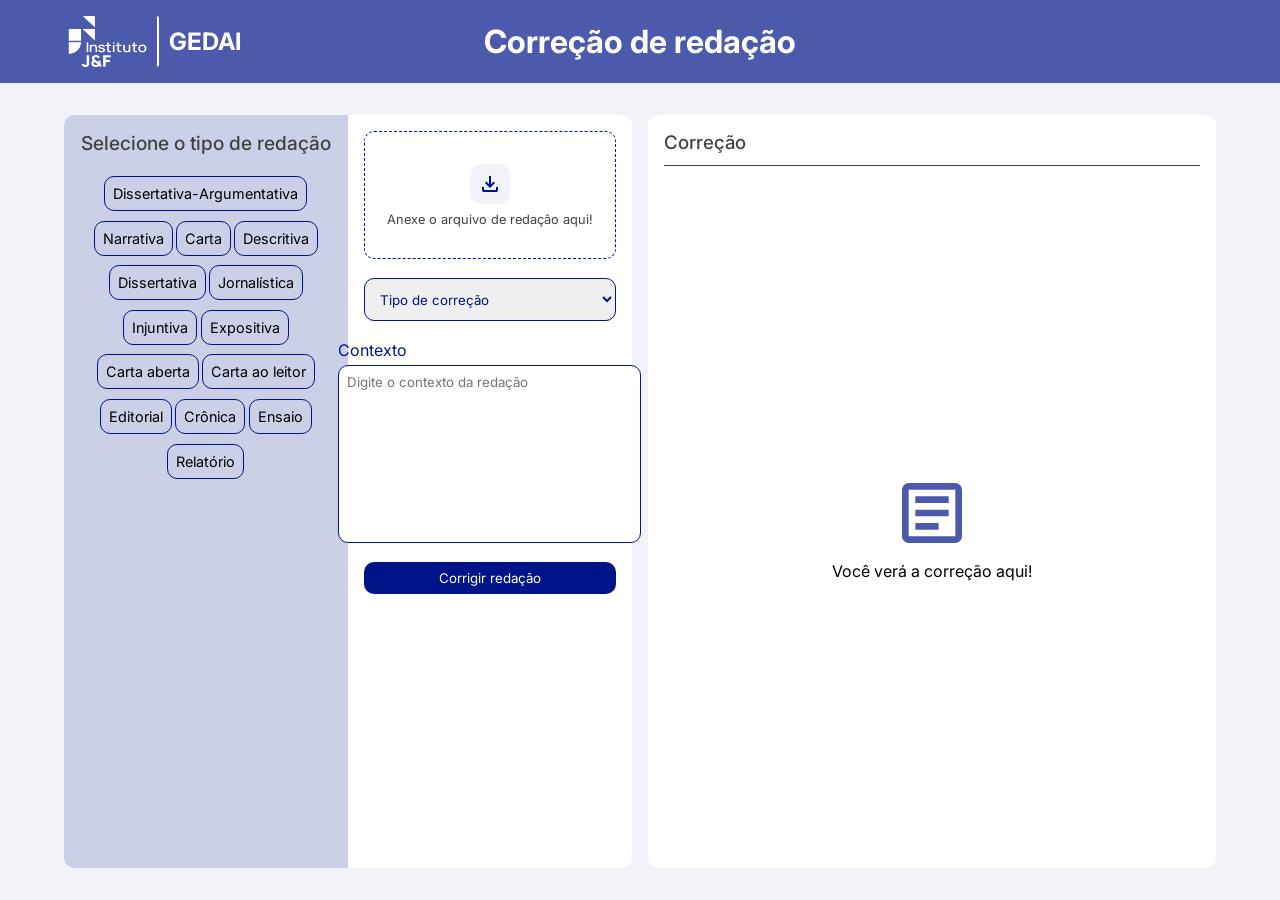
<file: Front/index.html>
<!DOCTYPE html>
<html lang="pt-br">

<head>
    <meta charset="UTF-8">
    <meta name="viewport" content="width=device-width, initial-scale=1.0">
    <title>Correção de redação</title>
    <link rel="stylesheet" href="css/index.css">
</head>

<body>
    <header>
        <div id="logos">
            <img src="img/Logo-J_F.webp" alt="Logo institutojef" id="logo-instituto">
            <h2 class="logo"><a href="gedaijef.com" target="_blank">GEDAI</a></h2>
        </div>
        <h1>Correção de redação</h1>
    </header>
    <main>
        <div id="opcoes">
            <div id="tipo-redacao">
                <h3>Selecione o tipo de redação</h3>
                <section id="container-opc-tipo-redacao">
                    <button class="opc-tipo-redacao">Dissertativa-Argumentativa</button>
                    <button class="opc-tipo-redacao">Narrativa</button>
                    <button class="opc-tipo-redacao">Carta</button>
                    <button class="opc-tipo-redacao">Descritiva</button>
                    <button class="opc-tipo-redacao">Dissertativa</button>
                    <button class="opc-tipo-redacao">Jornalística</button>
                    <button class="opc-tipo-redacao">Injuntiva</button>
                    <button class="opc-tipo-redacao">Expositiva</button>
                    <button class="opc-tipo-redacao">Carta aberta</button>
                    <button class="opc-tipo-redacao">Carta ao leitor</button>
                    <button class="opc-tipo-redacao">Editorial</button>
                    <button class="opc-tipo-redacao">Crônica</button>
                    <button class="opc-tipo-redacao">Ensaio</button>
                    <button class="opc-tipo-redacao">Relatório</button>
                </section>
            </div>
            <div id="redacao-bruta">
                <form id="form">
                    <label for="file" class="labelFile">
                        <img id="icone-download" src="img/icone-download.svg" alt="ícone de download">
                        <p>Anexe o arquivo de redação aqui!</p>
                    </label>
                    <input class="input" name="text" id="file" type="file" />

                    <select name="" id="tipo-correcao">
                        <option value="" selected hidden>Tipo de correção</option>
                        <option value="">Gramática</option>
                        <option value="">Coesão</option>
                    </select>

                    <div id="container-contexto">
                        <label for="contexto-textarea">Contexto</label>
                        <textarea name="contexto-textarea" cols="30" rows="10"
                            placeholder="Digite o contexto da redação"></textarea>
                    </div>
                    <input type="submit" id="btn-corrigir" value="Corrigir redação">
                </form>
            </div>
        </div>
        <div id="correcao">
            <h3>Correção</h3>
            <div id="texto-corrigido">
                <img src="img/icone-article.svg" alt="" id="icone-article">

                <p>Você verá a correção aqui!</p>
            </div>
        </div>
    </main>
</body>

</html>
</file>
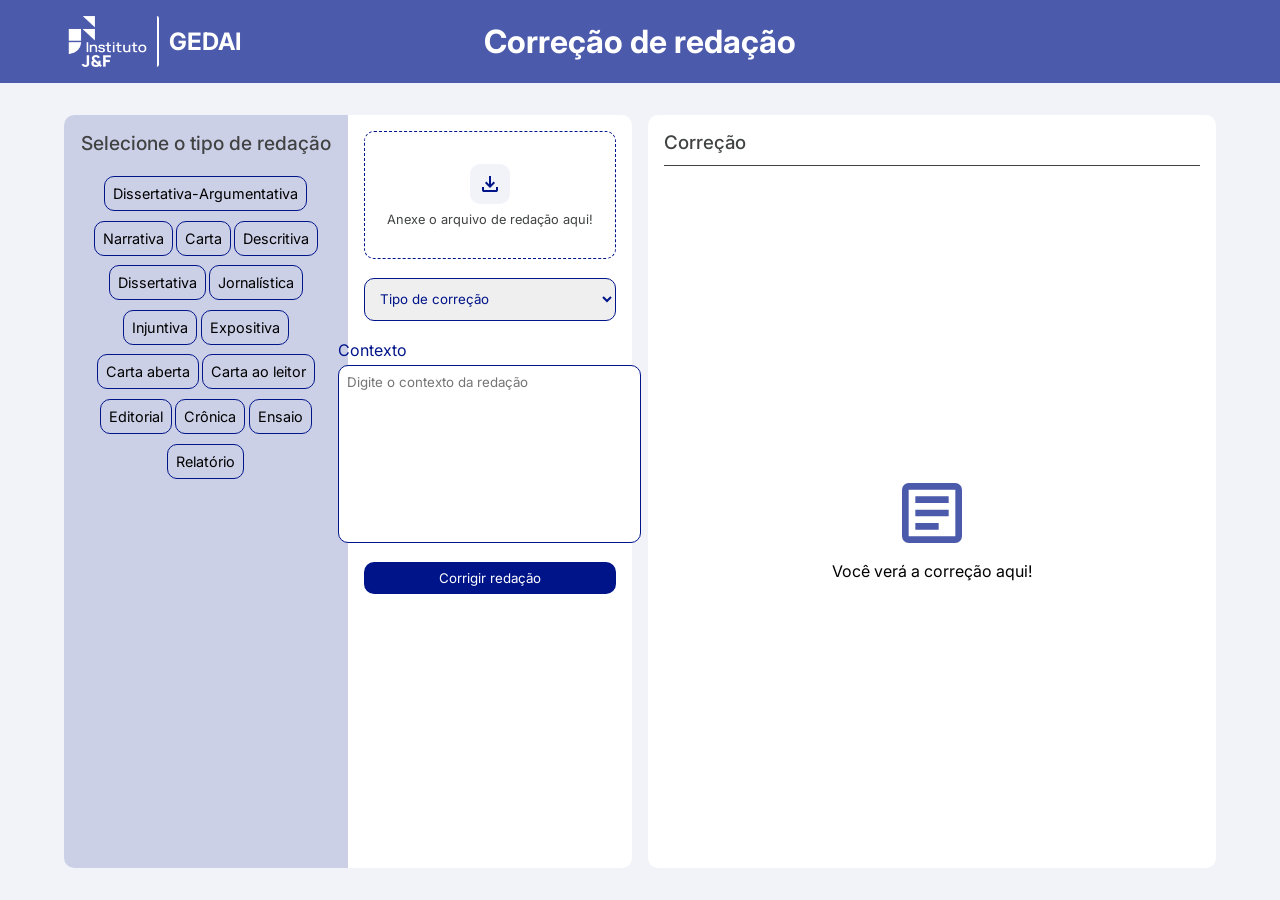
<file: CorrecaoIngles/Front-Correcao-Redacao/index.html>
<!DOCTYPE html>
<html lang="pt-br">

<head>
    <meta charset="UTF-8">
    <meta name="viewport" content="width=device-width, initial-scale=1.0">
    <title>Correção de redação</title>
    <link rel="stylesheet" href="css/index.css">
</head>

<body>
    <header>
        <div id="logos">
            <img src="img/Logo-J_F.webp" alt="Logo institutojef" id="logo-instituto">
            <h2 class="logo"><a href="gedaijef.com" target="_blank">GEDAI</a></h2>
        </div>
        <h1>Correção de redação</h1>
    </header>
    <main>
        <div id="opcoes">
            <div id="tipo-redacao">
                <h3>Selecione o tipo de redação</h3>
                <section id="container-opc-tipo-redacao">
                    <button class="opc-tipo-redacao">Dissertativa-Argumentativa</button>
                    <button class="opc-tipo-redacao">Narrativa</button>
                    <button class="opc-tipo-redacao">Carta</button>
                    <button class="opc-tipo-redacao">Descritiva</button>
                    <button class="opc-tipo-redacao">Dissertativa</button>
                    <button class="opc-tipo-redacao">Jornalística</button>
                    <button class="opc-tipo-redacao">Injuntiva</button>
                    <button class="opc-tipo-redacao">Expositiva</button>
                    <button class="opc-tipo-redacao">Carta aberta</button>
                    <button class="opc-tipo-redacao">Carta ao leitor</button>
                    <button class="opc-tipo-redacao">Editorial</button>
                    <button class="opc-tipo-redacao">Crônica</button>
                    <button class="opc-tipo-redacao">Ensaio</button>
                    <button class="opc-tipo-redacao">Relatório</button>
                </section>
            </div>
            <div id="redacao-bruta">
                <form id="form">
                    <label for="file" class="labelFile">
                        <img id="icone-download" src="img/icone-download.svg" alt="ícone de download">
                        <p>Anexe o arquivo de redação aqui!</p>
                    </label>
                    <input class="input" name="text" id="file" type="file" />

                    <select name="" id="tipo-correcao">
                        <option value="" selected hidden>Tipo de correção</option>
                        <option value="">Gramática</option>
                        <option value="">Pontuação</option>
                    </select>

                    <div id="container-contexto">
                        <label for="contexto-textarea">Contexto</label>
                        <textarea name="contexto-textarea" cols="30" rows="10"
                            placeholder="Digite o contexto da redação"></textarea>
                    </div>
                    <input type="submit" id="btn-corrigir" value="Corrigir redação">
                </form>
            </div>
        </div>
        <div id="correcao">
            <h3>Correção</h3>
            <div id="texto-corrigido">
                <img src="img/icone-article.svg" alt="" id="icone-article">

                <p>Você verá a correção aqui!</p>
            </div>
        </div>
    </main>
</body>

</html>
</file>
<file: Front/css/index.css>
@import url('https://fonts.googleapis.com/css2?family=Inter:ital,opsz,wght@0,14..32,100..900;1,14..32,100..900&display=swap');

:root {
    --fundo: #F2F3F9;
    --azul25: #CCD0E7;
    --azul50: #8089C4;
    --azul75: #4C5AAC;
    --azul100: #001489;
    --preto: #414242;
}

* {
    margin: 0;
    padding: 0;
    box-sizing: border-box;
    font-family: 'Inter', sans-serif;
    user-select: none;
}

body {
    background-color: var(--fundo);
    height: 100vh;
    display: flex;
    flex-direction: column;
}

header {
    display: grid;
    grid-template-columns: 1fr auto 1fr;
    background-color: var(--azul75);
    width: 100%;
    padding: 1rem 1.25rem;
    align-items: center;
    flex-grow: 0;
    transition: background-color 0.3s, backdrop-filter 0.3s;
}

#logos {
    display: flex;
    align-items: center;
    margin-left: 3rem;
}

#logo-instituto {
    height: 3.2rem;
    width: 5.7rem;
    border-right: 2px solid white;
    padding-right: 10px;
    margin-right: 10px;
    border-radius: 2.4px;
}

.logo a {
    text-decoration: none;
    color: #fff;
}

header>h1 {
    color: white;
}

main {
    display: flex;
    margin-inline: 4rem;
    margin-block: 2rem;
    gap: 1rem;
    height: 100%;
}

#opcoes {
    display: flex;
    width: 50%;
    background-color: white;
    border-radius: 0.625rem;
}

#tipo-redacao {
    background-color: var(--azul25);
    padding: 1rem;
    width: 50%;
    border-radius:  0.625rem 0 0  0.625rem;
}

#tipo-redacao>h3 {
    color: var(--preto);
    text-align: center;
    font-size: 1.2em;
    font-weight: 500;
}

#container-opc-tipo-redacao {
    margin-top: 1.3rem;
    display: flex;
    flex-wrap: wrap;
    row-gap: .6em;
    column-gap: .2rem;
    justify-content: center;
}

.opc-tipo-redacao {
    border: 1px solid var(--azul100);
    border-radius: 10px;
    padding: .5rem;
    font-size: .9em;
    background-color: transparent;
    cursor: pointer;
    transition: background-color 0.3s;
}

.opc-tipo-redacao:hover {
    background-color: var(--azul50);
}


#redacao-bruta {
    padding: 1rem;
    width: 50%;
}

#form {
    display: flex;
    flex-direction: column;
    align-items: center;
    gap: 1.2rem;
}

.input {
    max-width: 190px;
    display: none;
}

.labelFile {
    display: flex;
    flex-direction: column;
    justify-content: center;
    gap: .5rem;
    height: 8rem;
    border-radius: 0.625rem;
    border: .1rem dashed var(--azul100);
    align-items: center;
    text-align: center;
    padding: .5rem;
    font-size: .8rem;
    width: 100%;
    color: var(--preto);
    cursor: pointer;
}

#icone-download {
    background-color: var(--fundo);
    border-radius: 0.625rem;
    padding: .5rem;
    color: var(--azul100);
}

#tipo-correcao {
    border: .1rem solid var(--azul100);
    border-radius: 0.625rem;
    padding: .7rem;
    color: var(--azul100);
    width: 100%;
    cursor: pointer;
}

#container-contexto {
    display: flex;
    flex-direction: column;
    row-gap: .3rem;
}

#container-contexto label {
    color: var(--azul100);
}

#container-contexto textarea {
    border: .1rem solid var(--azul100);
    padding: .5rem;
    resize: none;
    border-radius: 0.625rem;
}

#btn-corrigir {
    width: 100%;
    border-radius: 0.625rem;
    padding: .5rem;
    background-color: var(--azul100);
    color: white;
    outline: none;
    border: none;
}

#correcao {
    width: 50%;
    background-color: white;
    border-radius: 0.625rem;
    padding: 1rem;
}

#correcao h3 {
    color: var(--preto);
    width: 100%;
    padding-bottom: .7rem;
    font-weight: 500;
    border-bottom: 1px solid var(--preto);
}

#icone-article {
    height: 5rem;
    gap: .5rem;
}

#texto-corrigido {
    display: flex;
    flex-direction: column;
    align-items: center;
    justify-content: center;
    height: 100%;
    gap: .5rem;
}
</file>
<file: CorrecaoIngles/Front-Correcao-Redacao/css/index.css>
@import url('https://fonts.googleapis.com/css2?family=Inter:ital,opsz,wght@0,14..32,100..900;1,14..32,100..900&display=swap');

:root {
    --fundo: #F2F3F9;
    --azul25: #CCD0E7;
    --azul50: #8089C4;
    --azul75: #4C5AAC;
    --azul100: #001489;
    --preto: #414242;
}

* {
    margin: 0;
    padding: 0;
    box-sizing: border-box;
    font-family: 'Inter', sans-serif;
    user-select: none;
}

body {
    background-color: var(--fundo);
    height: 100vh;
    display: flex;
    flex-direction: column;
}

header {
    display: grid;
    grid-template-columns: 1fr auto 1fr;
    background-color: var(--azul75);
    width: 100%;
    padding: 1rem 1.25rem;
    align-items: center;
    flex-grow: 0;
    transition: background-color 0.3s, backdrop-filter 0.3s;
}

#logos {
    display: flex;
    align-items: center;
    margin-left: 3rem;
}

#logo-instituto {
    height: 3.2rem;
    width: 5.7rem;
    border-right: 2px solid white;
    padding-right: 10px;
    margin-right: 10px;
    border-radius: 2.4px;
}

.logo a {
    text-decoration: none;
    color: #fff;
}

header>h1 {
    color: white;
}

main {
    display: flex;
    margin-inline: 4rem;
    margin-block: 2rem;
    gap: 1rem;
    height: 100%;
}

#opcoes {
    display: flex;
    width: 50%;
    background-color: white;
    border-radius: 0.625rem;
}

#tipo-redacao {
    background-color: var(--azul25);
    padding: 1rem;
    width: 50%;
    border-radius:  0.625rem 0 0  0.625rem;
}

#tipo-redacao>h3 {
    color: var(--preto);
    text-align: center;
    font-size: 1.2em;
    font-weight: 500;
}

#container-opc-tipo-redacao {
    margin-top: 1.3rem;
    display: flex;
    flex-wrap: wrap;
    row-gap: .6em;
    column-gap: .2rem;
    justify-content: center;
}

.opc-tipo-redacao {
    border: 1px solid var(--azul100);
    border-radius: 10px;
    padding: .5rem;
    font-size: .9em;
    background-color: transparent;
    cursor: pointer;
    transition: background-color 0.3s;
}

.opc-tipo-redacao:hover {
    background-color: var(--azul50);
}


#redacao-bruta {
    padding: 1rem;
    width: 50%;
}

#form {
    display: flex;
    flex-direction: column;
    align-items: center;
    gap: 1.2rem;
}

.input {
    max-width: 190px;
    display: none;
}

.labelFile {
    display: flex;
    flex-direction: column;
    justify-content: center;
    gap: .5rem;
    height: 8rem;
    border-radius: 0.625rem;
    border: .1rem dashed var(--azul100);
    align-items: center;
    text-align: center;
    padding: .5rem;
    font-size: .8rem;
    width: 100%;
    color: var(--preto);
    cursor: pointer;
}

#icone-download {
    background-color: var(--fundo);
    border-radius: 0.625rem;
    padding: .5rem;
    color: var(--azul100);
}

#tipo-correcao {
    border: .1rem solid var(--azul100);
    border-radius: 0.625rem;
    padding: .7rem;
    color: var(--azul100);
    width: 100%;
    cursor: pointer;
}

#container-contexto {
    display: flex;
    flex-direction: column;
    row-gap: .3rem;
}

#container-contexto label {
    color: var(--azul100);
}

#container-contexto textarea {
    border: .1rem solid var(--azul100);
    padding: .5rem;
    resize: none;
    border-radius: 0.625rem;
}

#btn-corrigir {
    width: 100%;
    border-radius: 0.625rem;
    padding: .5rem;
    background-color: var(--azul100);
    color: white;
    outline: none;
    border: none;
}

#correcao {
    width: 50%;
    background-color: white;
    border-radius: 0.625rem;
    padding: 1rem;
}

#correcao h3 {
    color: var(--preto);
    width: 100%;
    padding-bottom: .7rem;
    font-weight: 500;
    border-bottom: 1px solid var(--preto);
}

#icone-article {
    height: 5rem;
    gap: .5rem;
}

#texto-corrigido {
    display: flex;
    flex-direction: column;
    align-items: center;
    justify-content: center;
    height: 100%;
    gap: .5rem;
}
</file>
